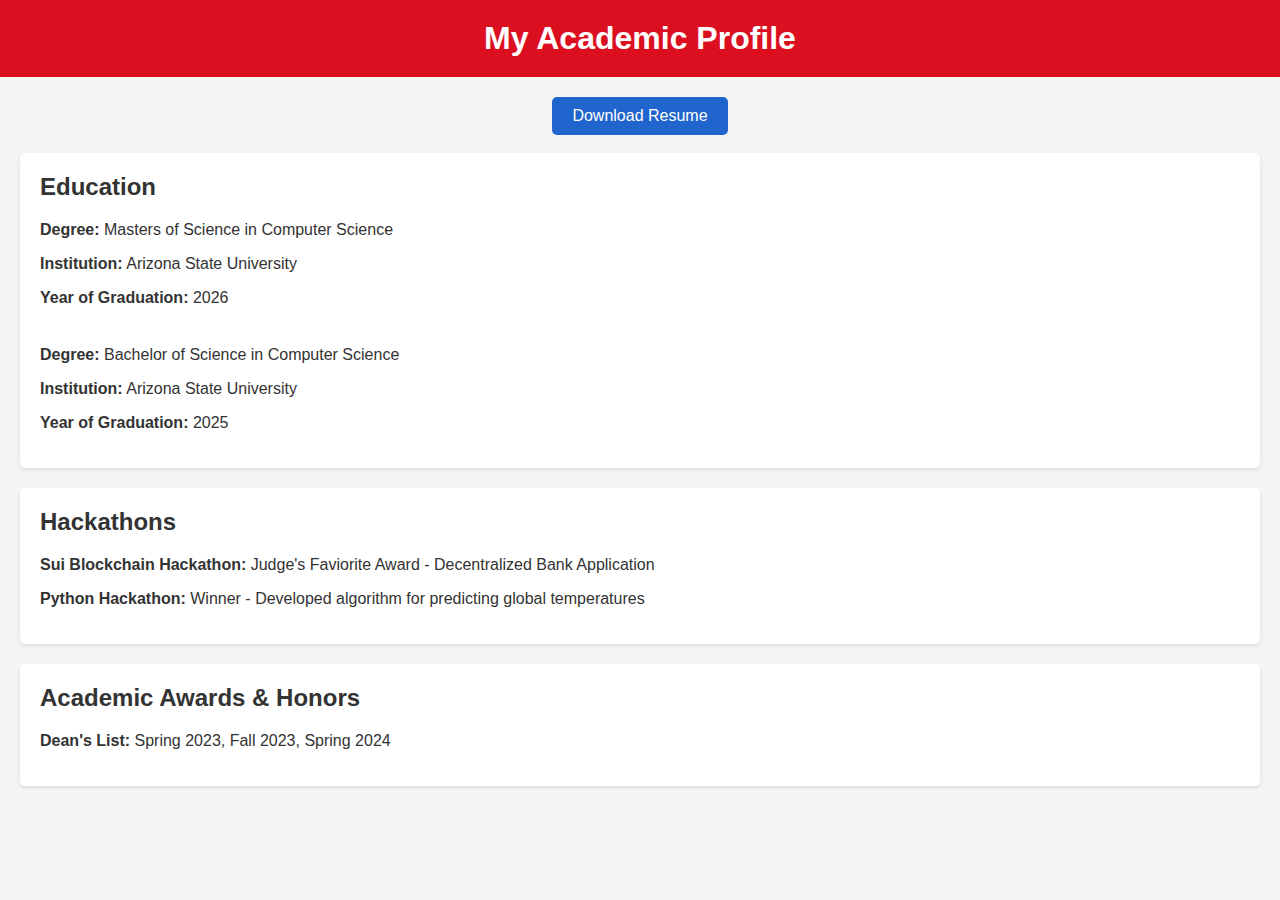
<file: academic.html>
<!DOCTYPE html>
<html lang="en">
<head>
    <meta charset="UTF-8">
    <meta name="viewport" content="width=device-width, initial-scale=1.0">
    <title>My Academic Profile</title>
    <style>
        body {
            font-family: Arial, sans-serif;
            margin: 0;
            padding: 0;
            background-color: #f5f5f5;
            color: #333;
        }
        header {
            background-color: #db0f20;
            color: #fff;
            padding: 20px 0;
            text-align: center;
        }
        h1 {
            margin: 0;
        }
        main {
            padding: 20px;
        }
        .academic-info {
            background-color: #fff;
            padding: 20px;
            border-radius: 5px;
            box-shadow: 0 2px 4px rgba(0, 0, 0, 0.1);
            margin-bottom: 20px;
        }
        .academic-info h2 {
            margin-top: 0;
        }
        .academic-info p {
            margin-top: 5px;
        }
            .download-container {
            text-align: center;
        }

        .download-button {
            display: inline-block;
            background-color: #1f65cd;
            color: white;
            padding: 10px 20px;
            text-align: center;
            text-decoration: none;
            font-size: 16px;
            border-radius: 5px;
            border: none;
            cursor: pointer;
            transition: background-color 0.3s ease;
        }

        .download-button:hover {
            background-color: #45a049;
        }
    </style>
</head>
<body>
    <header>
        <h1>My Academic Profile</h1>
    </header>
    <main>
        <div class="download-container">
            <a href="https://drive.google.com/file/d/158Q-IrofyJwjVLv7kTPGsQ-qFaEvfMX_/view?usp=sharing" class="download-button">Download Resume</a>
        </div>
        <br>
        <div class="academic-info">
            <h2>Education</h2>
            <p><strong>Degree:</strong> Masters of Science in Computer Science</p>
            <p><strong>Institution:</strong> Arizona State University</p>
            <p><strong>Year of Graduation:</strong> 2026</p>
            <br>
            <p><strong>Degree:</strong> Bachelor of Science in Computer Science</p>
            <p><strong>Institution:</strong> Arizona State University</p>
            <p><strong>Year of Graduation:</strong> 2025</p>
        </div>

        <div class="academic-info">
            <h2>Hackathons</h2>
            <p><strong>Sui Blockchain Hackathon:</strong> Judge's Faviorite Award - Decentralized Bank Application</p>
            <p><strong>Python Hackathon:</strong> Winner - Developed algorithm for predicting global temperatures</p>
        </div>

        <div class="academic-info">
            <h2>Academic Awards & Honors</h2>
            <p><strong>Dean's List:</strong> Spring 2023, Fall 2023, Spring 2024</p>
        </div>



    </main>
</body>
</html>
</file>
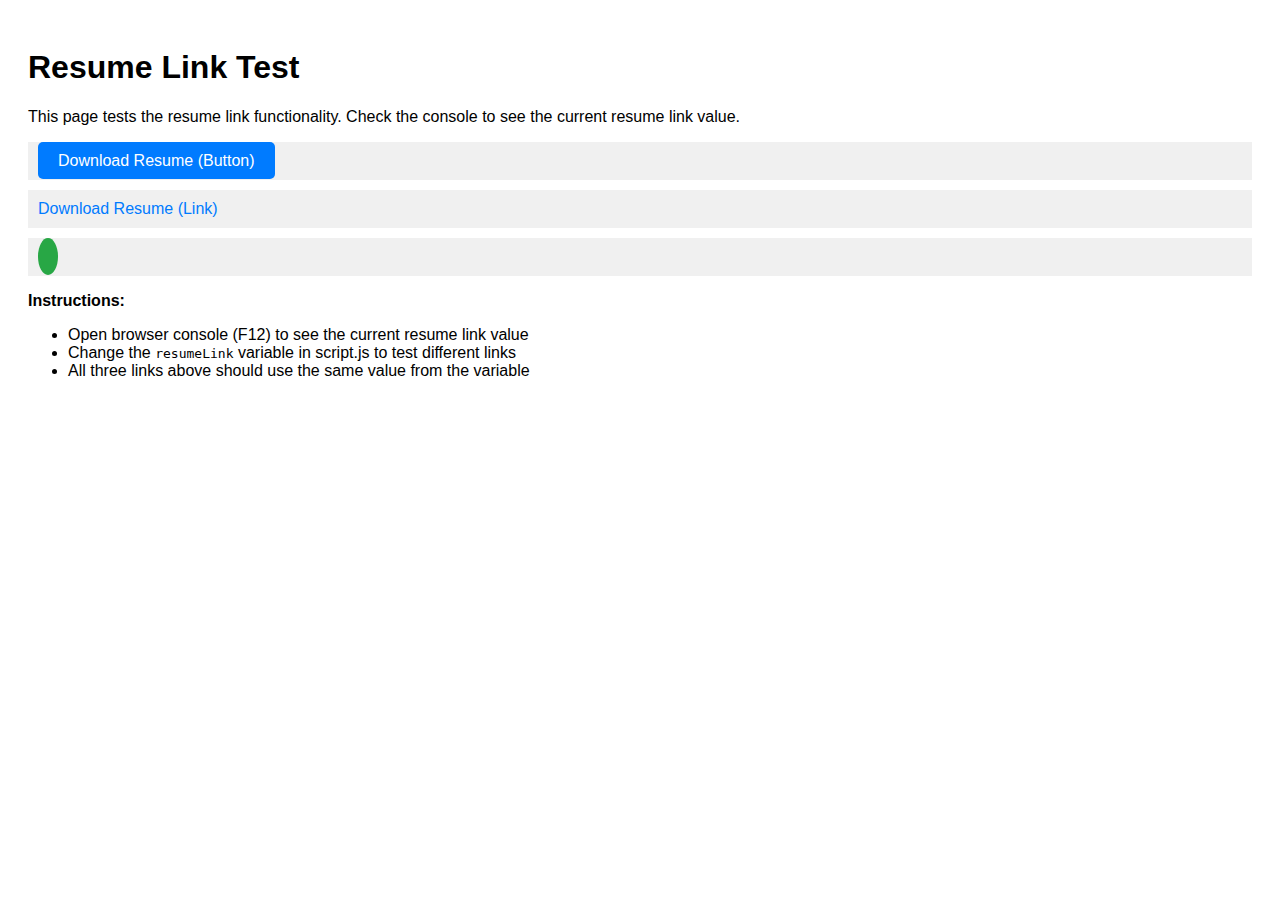
<file: test-resume-links.html>
<!DOCTYPE html>
<html lang="en">
<head>
    <meta charset="UTF-8">
    <meta name="viewport" content="width=device-width, initial-scale=1.0">
    <title>Resume Link Test</title>
    <style>
        body { font-family: Arial, sans-serif; padding: 20px; }
        .test-link { display: block; margin: 10px 0; padding: 10px; background: #f0f0f0; }
        .btn-resume { background: #007bff; color: white; text-decoration: none; padding: 10px 20px; border-radius: 5px; }
        .resume-link { color: #007bff; text-decoration: none; }
        .fab-resume { background: #28a745; color: white; text-decoration: none; padding: 10px; border-radius: 50%; }
    </style>
</head>
<body>
    <h1>Resume Link Test</h1>
    <p>This page tests the resume link functionality. Check the console to see the current resume link value.</p>
    
    <div class="test-link">
        <a href="resume.pdf" target="_blank" class="btn btn-resume">
            <i class="fas fa-file-alt"></i>
            Download Resume (Button)
        </a>
    </div>
    
    <div class="test-link">
        <a href="resume.pdf" target="_blank" class="resume-link">
            <i class="fas fa-download"></i> Download Resume (Link)
        </a>
    </div>
    
    <div class="test-link">
        <a href="resume.pdf" target="_blank" class="fab-button fab-resume" title="Download Resume">
            <i class="fas fa-file-alt"></i>
        </a>
    </div>
    
    <p><strong>Instructions:</strong></p>
    <ul>
        <li>Open browser console (F12) to see the current resume link value</li>
        <li>Change the <code>resumeLink</code> variable in script.js to test different links</li>
        <li>All three links above should use the same value from the variable</li>
    </ul>

    <script src="script.js"></script>
</body>
</html>
</file>
